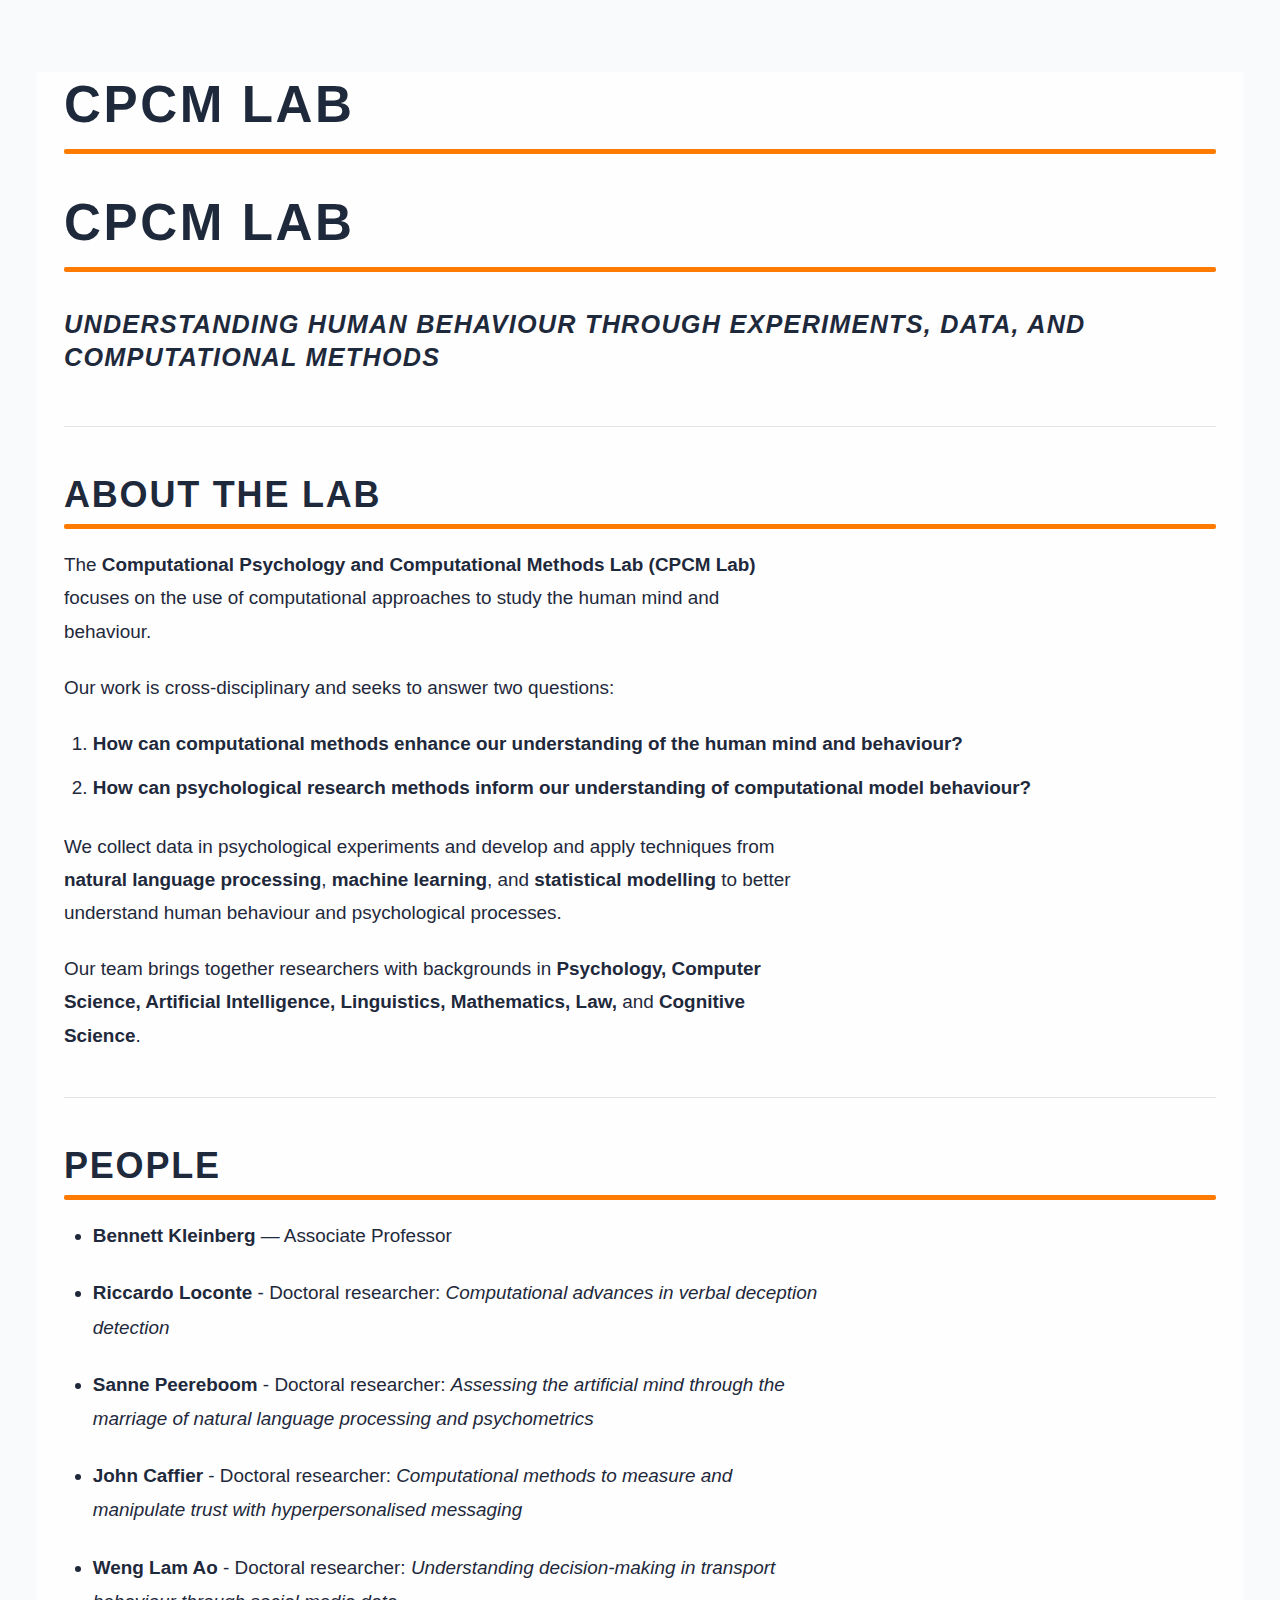
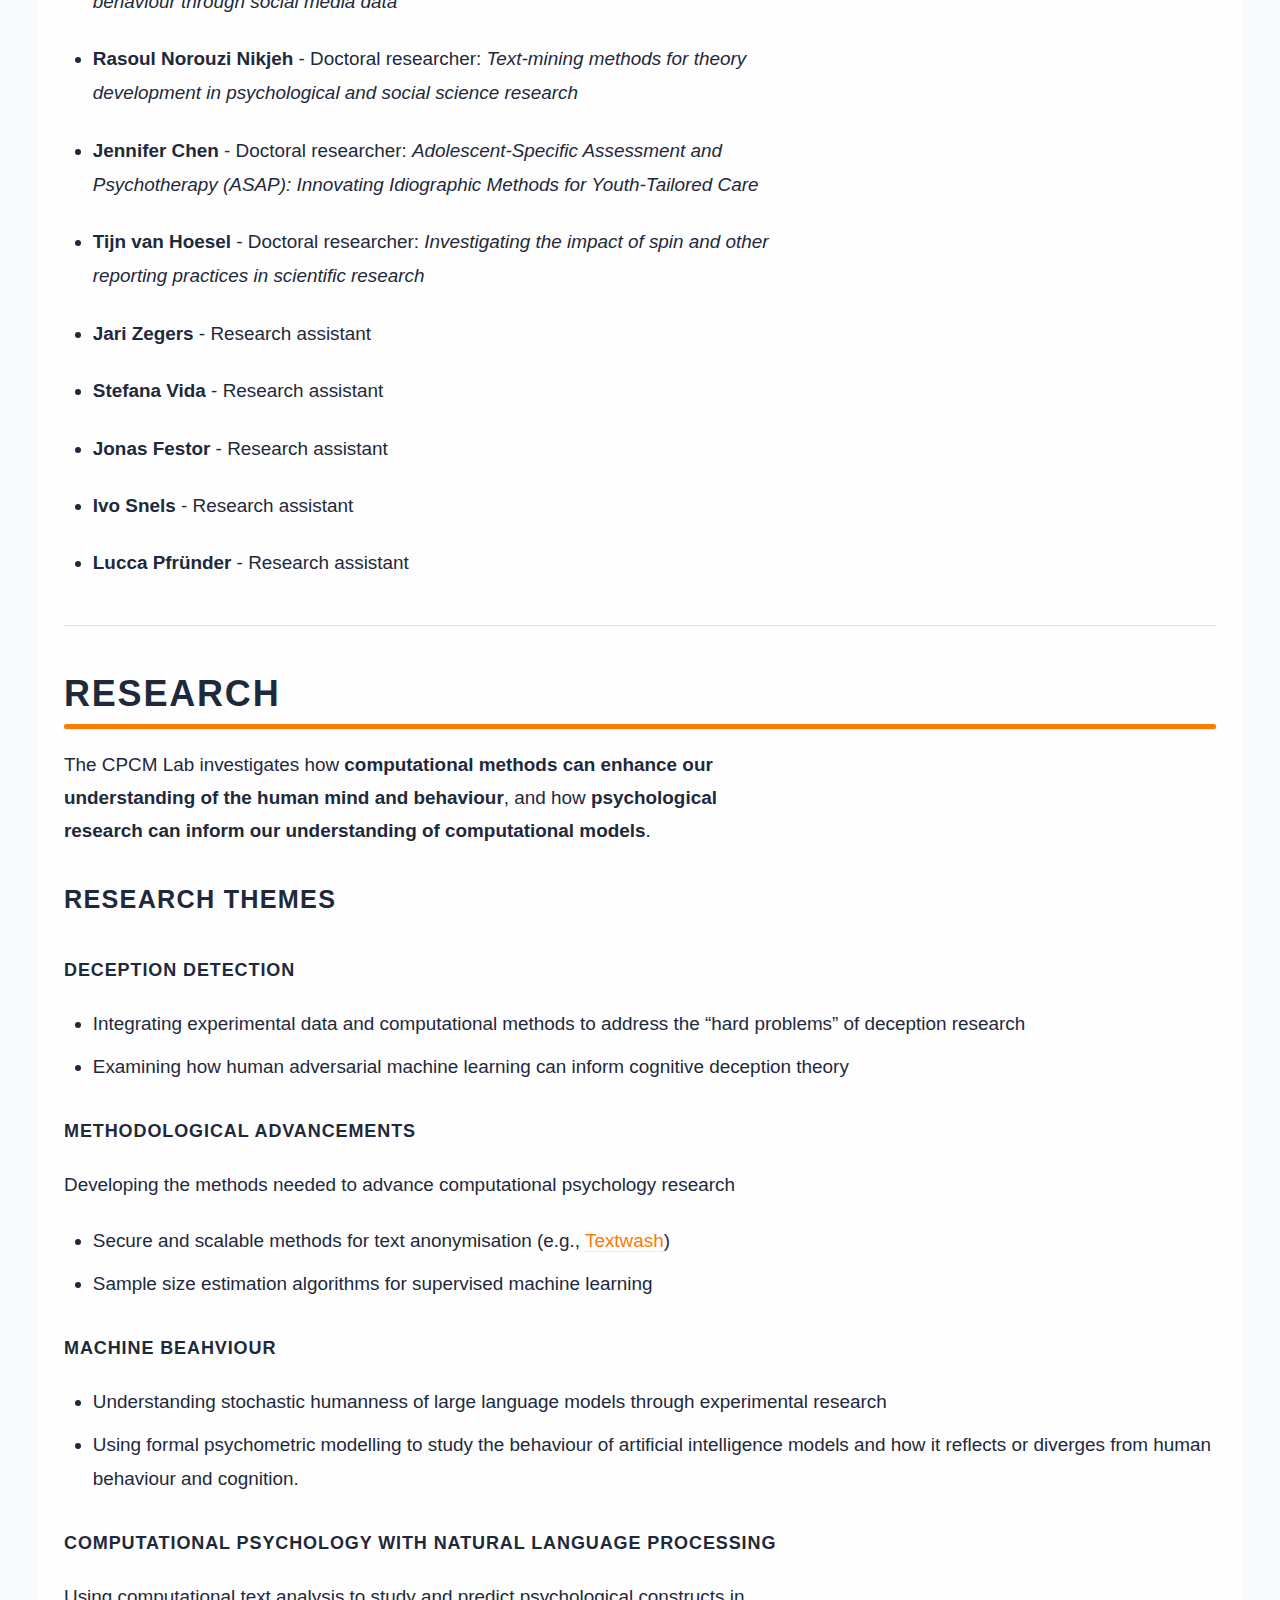
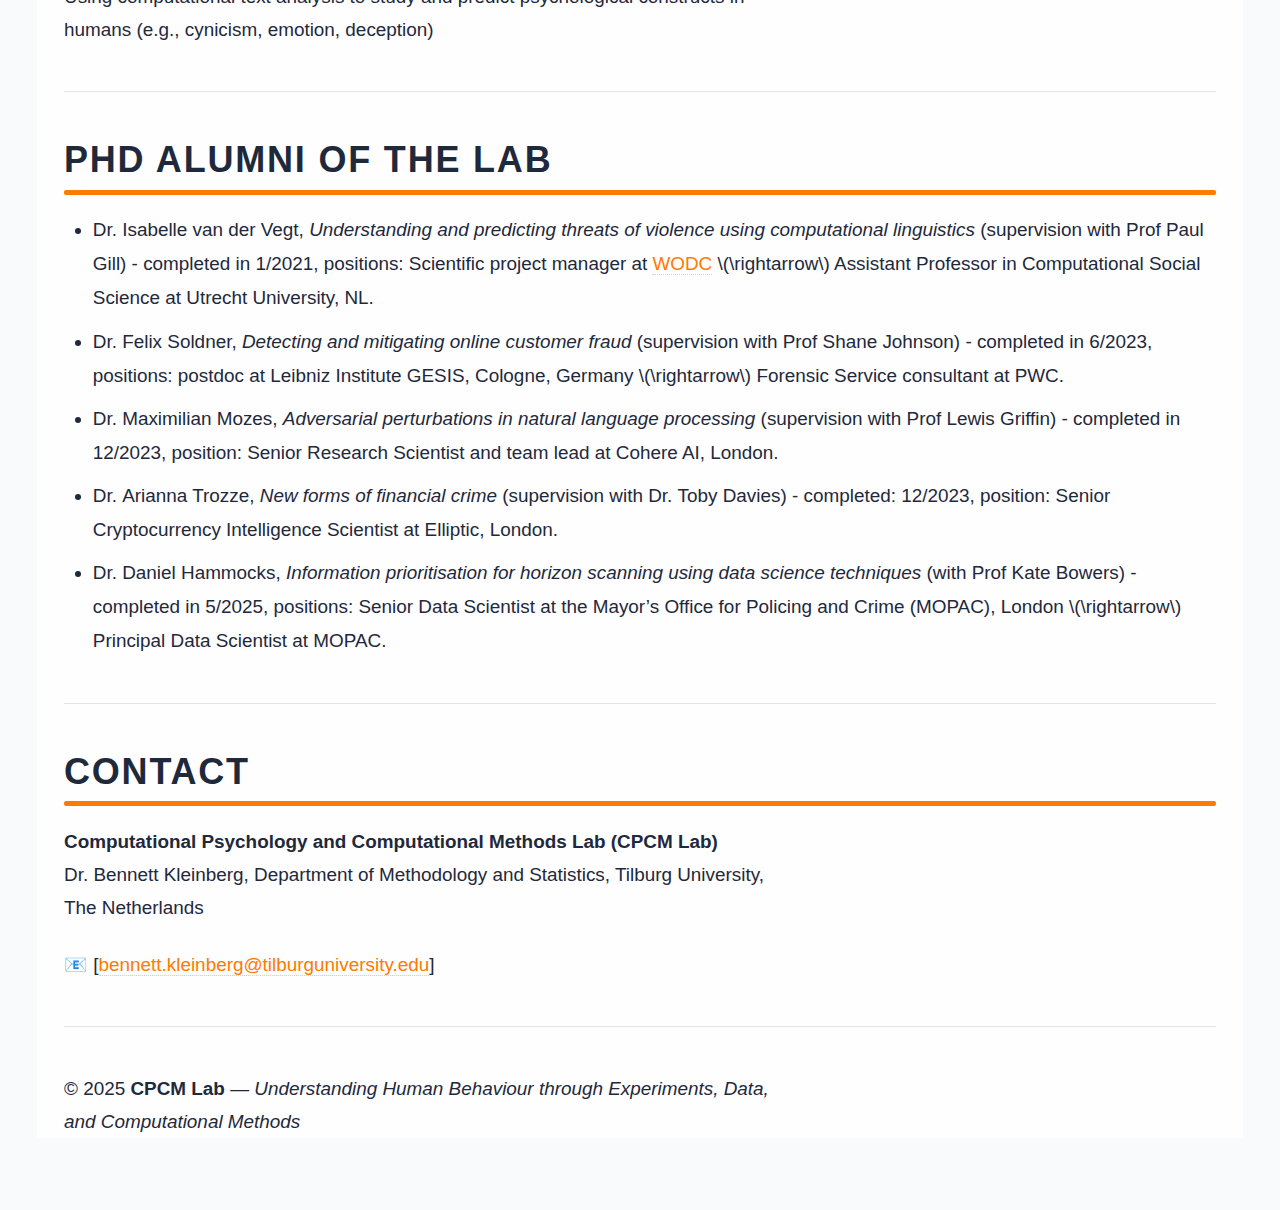
<file: docs/index.html>
<!DOCTYPE html>

<html>

<head>

<meta charset="utf-8" />
<meta name="generator" content="pandoc" />
<meta http-equiv="X-UA-Compatible" content="IE=EDGE" />

<meta name="viewport" content="width=device-width, initial-scale=1" />



<title>CPCM Lab</title>

<script src="site_libs/header-attrs-2.29/header-attrs.js"></script>
<link href="site_libs/highlightjs-9.12.0/default.css" rel="stylesheet" />
<script src="site_libs/highlightjs-9.12.0/highlight.js"></script>
<link href="site_libs/pagedtable-1.1/css/pagedtable.css" rel="stylesheet" />
<script src="site_libs/pagedtable-1.1/js/pagedtable.js"></script>

<style type="text/css">
  code{white-space: pre-wrap;}
  span.smallcaps{font-variant: small-caps;}
  span.underline{text-decoration: underline;}
  div.column{display: inline-block; vertical-align: top; width: 50%;}
  div.hanging-indent{margin-left: 1.5em; text-indent: -1.5em;}
  ul.task-list{list-style: none;}
    </style>

<style type="text/css">code{white-space: pre;}</style>
<script type="text/javascript">
if (window.hljs) {
  hljs.configure({languages: []});
  hljs.initHighlightingOnLoad();
  if (document.readyState && document.readyState === "complete") {
    window.setTimeout(function() { hljs.initHighlighting(); }, 0);
  }
}
</script>






<link rel="stylesheet" href="css/retro.css" type="text/css" />




</head>

<body>




<h1 class="title toc-ignore">CPCM Lab</h1>



<div id="cpcm-lab" class="section level1">
<h1>CPCM Lab</h1>
<div
id="understanding-human-behaviour-through-experiments-data-and-computational-methods"
class="section level3">
<h3><em>Understanding Human Behaviour through Experiments, Data, and
Computational Methods</em></h3>
<hr />
</div>
<div id="about-the-lab" class="section level2">
<h2>About the Lab</h2>
<p>The <strong>Computational Psychology and Computational Methods Lab
(CPCM Lab)</strong> focuses on the use of computational approaches to
study the human mind and behaviour.</p>
<p>Our work is cross-disciplinary and seeks to answer two questions:</p>
<ol style="list-style-type: decimal">
<li><strong>How can computational methods enhance our understanding of
the human mind and behaviour?</strong></li>
<li><strong>How can psychological research methods inform our
understanding of computational model behaviour?</strong></li>
</ol>
<p>We collect data in psychological experiments and develop and apply
techniques from <strong>natural language processing</strong>,
<strong>machine learning</strong>, and <strong>statistical
modelling</strong> to better understand human behaviour and
psychological processes.</p>
<p>Our team brings together researchers with backgrounds in
<strong>Psychology, Computer Science, Artificial Intelligence,
Linguistics, Mathematics, Law,</strong> and <strong>Cognitive
Science</strong>.</p>
<hr />
</div>
<div id="people" class="section level2">
<h2>People</h2>
<ul>
<li><p><strong>Bennett Kleinberg</strong> — Associate Professor</p></li>
<li><p><strong>Riccardo Loconte</strong> - Doctoral researcher:
<em>Computational advances in verbal deception detection</em></p></li>
<li><p><strong>Sanne Peereboom</strong> - Doctoral researcher:
<em>Assessing the artificial mind through the marriage of natural
language processing and psychometrics</em></p></li>
<li><p><strong>John Caffier</strong> - Doctoral researcher:
<em>Computational methods to measure and manipulate trust with
hyperpersonalised messaging</em></p></li>
<li><p><strong>Weng Lam Ao</strong> - Doctoral researcher:
<em>Understanding decision-making in transport behaviour through social
media data</em></p></li>
<li><p><strong>Rasoul Norouzi Nikjeh</strong> - Doctoral researcher:
<em>Text-mining methods for theory development in psychological and
social science research</em></p></li>
<li><p><strong>Jennifer Chen</strong> - Doctoral researcher:
<em>Adolescent-Specific Assessment and Psychotherapy (ASAP): Innovating
Idiographic Methods for Youth-Tailored Care</em></p></li>
<li><p><strong>Tijn van Hoesel</strong> - Doctoral researcher:
<em>Investigating the impact of spin and other reporting practices in
scientific research</em></p></li>
<li><p><strong>Jari Zegers</strong> - Research assistant</p></li>
<li><p><strong>Stefana Vida</strong> - Research assistant</p></li>
<li><p><strong>Jonas Festor</strong> - Research assistant</p></li>
<li><p><strong>Ivo Snels</strong> - Research assistant</p></li>
<li><p><strong>Lucca Pfründer</strong> - Research assistant</p></li>
</ul>
<hr />
</div>
<div id="research" class="section level2">
<h2>Research</h2>
<p>The CPCM Lab investigates how <strong>computational methods can
enhance our understanding of the human mind and behaviour</strong>, and
how <strong>psychological research can inform our understanding of
computational models</strong>.</p>
<div id="research-themes" class="section level3">
<h3>Research Themes</h3>
<div id="deception-detection" class="section level4">
<h4>Deception Detection</h4>
<ul>
<li>Integrating experimental data and computational methods to address
the “hard problems” of deception research</li>
<li>Examining how human adversarial machine learning can inform
cognitive deception theory</li>
</ul>
</div>
<div id="methodological-advancements" class="section level4">
<h4>Methodological advancements</h4>
<p>Developing the methods needed to advance computational psychology
research</p>
<ul>
<li>Secure and scalable methods for text anonymisation (e.g., <a
href="https://github.com/ben-aaron188/textwash">Textwash</a>)</li>
<li>Sample size estimation algorithms for supervised machine
learning</li>
</ul>
</div>
<div id="machine-beahviour" class="section level4">
<h4>Machine Beahviour</h4>
<ul>
<li>Understanding stochastic humanness of large language models through
experimental research</li>
<li>Using formal psychometric modelling to study the behaviour of
artificial intelligence models and how it reflects or diverges from
human behaviour and cognition.</li>
</ul>
</div>
<div id="computational-psychology-with-natural-language-processing"
class="section level4">
<h4>Computational Psychology with Natural Language Processing</h4>
<p>Using computational text analysis to study and predict psychological
constructs in humans (e.g., cynicism, emotion, deception)</p>
<hr />
</div>
</div>
</div>
<div id="phd-alumni-of-the-lab" class="section level2">
<h2>PhD alumni of the lab</h2>
<ul>
<li>Dr. Isabelle van der Vegt, <em>Understanding and predicting threats
of violence using computational linguistics</em> (supervision with Prof
Paul Gill) - completed in 1/2021, positions: Scientific project manager
at <a href="https://english.wodc.nl/">WODC</a> <span
class="math inline">\(\rightarrow\)</span> Assistant Professor in
Computational Social Science at Utrecht University, NL.</li>
<li>Dr. Felix Soldner, <em>Detecting and mitigating online customer
fraud</em> (supervision with Prof Shane Johnson) - completed in 6/2023,
positions: postdoc at Leibniz Institute GESIS, Cologne, Germany <span
class="math inline">\(\rightarrow\)</span> Forensic Service consultant
at PWC.</li>
<li>Dr. Maximilian Mozes, <em>Adversarial perturbations in natural
language processing</em> (supervision with Prof Lewis Griffin) -
completed in 12/2023, position: Senior Research Scientist and team lead
at Cohere AI, London.</li>
<li>Dr. Arianna Trozze, <em>New forms of financial crime</em>
(supervision with Dr. Toby Davies) - completed: 12/2023, position:
Senior Cryptocurrency Intelligence Scientist at Elliptic, London.</li>
<li>Dr. Daniel Hammocks, <em>Information prioritisation for horizon
scanning using data science techniques</em> (with Prof Kate Bowers) -
completed in 5/2025, positions: Senior Data Scientist at the Mayor’s
Office for Policing and Crime (MOPAC), London <span
class="math inline">\(\rightarrow\)</span> Principal Data Scientist at
MOPAC.</li>
</ul>
<hr />
</div>
<div id="contact" class="section level2">
<h2>Contact</h2>
<p><strong>Computational Psychology and Computational Methods Lab (CPCM
Lab)</strong><br />
Dr. Bennett Kleinberg, Department of Methodology and Statistics, Tilburg
University, The Netherlands</p>
<p>📧 [<a href="mailto:bennett.kleinberg@tilburguniversity.edu"
class="email">bennett.kleinberg@tilburguniversity.edu</a>]</p>
<hr />
<p>© 2025 <strong>CPCM Lab</strong> — <em>Understanding Human Behaviour
through Experiments, Data, and Computational Methods</em></p>
</div>
</div>



<!-- code folding -->


<!-- dynamically load mathjax for compatibility with self-contained -->
<script>
  (function () {
    var script = document.createElement("script");
    script.type = "text/javascript";
    script.src  = "https://mathjax.rstudio.com/latest/MathJax.js?config=TeX-AMS-MML_HTMLorMML";
    document.getElementsByTagName("head")[0].appendChild(script);
  })();
</script>

</body>
</html>
</file>
<file: docs/site_libs/highlightjs-9.12.0/default.css>
.hljs-literal {
  color: #990073;
}

.hljs-number {
  color: #099;
}

.hljs-comment {
  color: #998;
  font-style: italic;
}

.hljs-keyword {
  color: #900;
  font-weight: bold;
}

.hljs-string {
  color: #d14;
}
</file>
<file: docs/site_libs/pagedtable-1.1/css/pagedtable.css>
.pagedtable {
  overflow: auto;
  padding-left: 8px;
  padding-right: 8px;
}

.pagedtable-wrapper {
  border: 1px solid #ccc;
  border-radius: 4px;
  margin-bottom: 10px;
}

.pagedtable table {
  width: 100%;
  max-width: 100%;
  margin: 0;
}

.pagedtable th {
  padding: 0 5px 0 5px;
  border: none;
  border-bottom: 2px solid #dddddd;

  min-width: 45px;
}

.pagedtable-empty th {
  display: none;
}

.pagedtable td {
  padding: 0 4px 0 4px;
}

.pagedtable .even {
  background-color: rgba(140, 140, 140, 0.1);
}

.pagedtable-padding-col {
  display: none;
}

.pagedtable a {
  -webkit-touch-callout: none;
  -webkit-user-select: none;
  -khtml-user-select: none;
  -moz-user-select: none;
  -ms-user-select: none;
  user-select: none;
}

.pagedtable-index-nav {
  cursor: pointer;
  padding: 0 5px 0 5px;
  float: right;
  border: 0;
}

.pagedtable-index-nav-disabled {
  cursor: default;
  text-decoration: none;
  color: #999;
}

a.pagedtable-index-nav-disabled:hover {
  text-decoration: none;
  color: #999;
}

.pagedtable-indexes {
  cursor: pointer;
  float: right;
  border: 0;
}

.pagedtable-index-current {
  cursor: default;
  text-decoration: none;
  font-weight: bold;
  color: #333;
  border: 0;
}

a.pagedtable-index-current:hover {
  text-decoration: none;
  font-weight: bold;
  color: #333;
}

.pagedtable-index {
  width: 30px;
  display: inline-block;
  text-align: center;
  border: 0;
}

.pagedtable-index-separator-left {
  display: inline-block;
  color: #333;
  font-size: 9px;
  padding: 0 0 0 0;
  cursor: default;
}

.pagedtable-index-separator-right {
  display: inline-block;
  color: #333;
  font-size: 9px;
  padding: 0 4px 0 0;
  cursor: default;
}

.pagedtable-footer {
  padding-top: 4px;
  padding-bottom: 5px;
}

.pagedtable-not-empty .pagedtable-footer {
  border-top: 2px solid #dddddd;
}

.pagedtable-info {
  overflow: hidden;
  color: #999;
  white-space: nowrap;
  text-overflow: ellipsis;
}

.pagedtable-header-name {
  overflow: hidden;
  text-overflow: ellipsis;
}

.pagedtable-header-type {
  color: #999;
  font-weight: 400;
}

.pagedtable-na-cell {
  font-style: italic;
  opacity: 0.3;
}
</file>
<file: docs/css/retro.css>
/* === Light + Navy Blue Research Theme v2 === */
/* Subtle dotted grid + orange-highlighted headings */

html {
  font-size: 18px;
  scroll-behavior: smooth;
  background-color: #f9fafc;

  /* dotted background grid */
  background-image: radial-gradient(circle, #e8eaed 0.6px, transparent 0.6px);
  background-size: 16px 16px;
}

body {
  color: #1e293b;
  font-family: "Inter", "Helvetica Neue", Arial, sans-serif;
  line-height: 1.75;
  margin: 4rem auto;
  max-width: 64rem;
  padding: 0 1.5rem;
  background-color: rgba(255,255,255,0.8);
  -webkit-font-smoothing: antialiased;
  text-rendering: optimizeLegibility;
}

/* --- Headings --- */
h1, h2, h3, h4, h5, h6 {
  font-family: "DM Sans", "Inter", sans-serif;
  font-weight: 700;
  text-transform: uppercase;
  color: #1e293b;
  letter-spacing: 0.05em;
  margin: 2rem 0 1rem;
  line-height: 1.3;
  position: relative;
  padding-bottom: 0.3em;
}

/* --- Full-width orange highlight for H1 and H2 only --- */
h1::after,
h2::after {
  content: "";
  position: absolute;
  left: 0;
  bottom: 0;
  height: 5px; /* slightly thicker bar */
  width: 100%;
  background-color: #ff7a00;
  border-radius: 2px;
}

/* --- No highlight for smaller headings --- */
h3::after,
h4::after,
h5::after,
h6::after {
  content: none;
}

/* --- Font sizing --- */
h1 {
  font-size: clamp(2.4rem, 4vw, 3rem);
}

h2 {
  font-size: 2rem;
}

h3 {
  font-size: 1.4rem;
}


/* --- Paragraphs --- */
p {
  margin-bottom: 1.3rem;
  font-size: 1.05rem;
  max-width: 70ch;
}

/* --- Lists --- */
ul, ol {
  padding-left: 1.6rem;
  margin-bottom: 1.4rem;
  font-size: 1.05rem;
  line-height: 1.8;
}
li {
  margin-bottom: 0.5rem;
}

/* --- Links --- */
a, a:visited {
  color: #ff7a00;
  text-decoration: none;
  border-bottom: 1px dotted rgba(255, 122, 0, 0.4);
  transition: all 0.2s ease-in-out;
}
a:hover, a:focus {
  color: #fb923c;
  border-bottom: 1px solid #fb923c;
}

/* --- Code blocks --- */
pre, code {
  font-family: "Fira Code", "Source Code Pro", monospace;
}
pre {
  background-color: #f1f5f9;
  border-left: 4px solid #ff7a00;
  padding: 1rem;
  line-height: 1.5;
  overflow-x: auto;
  border-radius: 6px;
  margin: 1.5rem 0;
  box-shadow: 0 2px 8px rgba(0,0,0,0.05);
}
code {
  background-color: #f1f5f9;
  padding: 0.25em 0.4em;
  border-radius: 4px;
  color: #1e3a8a;
}

/* --- Blockquotes --- */
blockquote {
  border-left: 4px solid #ff7a00;
  padding-left: 1rem;
  margin: 1.5rem 0;
  color: #334155;
  background-color: #f8fafc;
  border-radius: 4px;
  font-style: italic;
}

/* --- Tables --- */
table {
  border-collapse: collapse;
  width: 100%;
  margin: 2rem 0;
  font-size: 0.95rem;
}
th, td {
  border: 1px solid #e2e8f0;
  padding: 0.75em 1em;
  text-align: left;
}
th {
  background-color: #f1f5f9;
  color: #1e293b;
  font-weight: 600;
}
tr:nth-child(even) {
  background-color: #f9fafc;
}

/* --- Horizontal rules --- */
hr {
  border: none;
  border-top: 1px solid rgba(0,0,0,0.1);
  margin: 2.5rem 0;
}

/* --- Images --- */
img {
  display: block;
  max-width: 100%;
  margin: 2rem auto;
  border-radius: 8px;
  box-shadow: 0 2px 12px rgba(0,0,0,0.08);
}

/* --- Callouts --- */
.note, .tip, .warning {
  padding: 1rem 1.25rem;
  border-radius: 6px;
  margin: 1.5rem 0;
}
.note {
  background-color: #f0f9ff;
  border-left: 4px solid #2563eb;
  color: #1e3a8a;
}
.tip {
  background-color: #fff7ed;
  border-left: 4px solid #ff7a00;
  color: #78350f;
}
.warning {
  background-color: #fef2f2;
  border-left: 4px solid #dc2626;
  color: #7f1d1d;
}

/* --- Footer --- */
footer {
  margin-top: 4rem;
  font-size: 0.9rem;
  text-align: center;
  color: #64748b;
  opacity: 0.9;
}

/* --- Scrollbar --- */
::-webkit-scrollbar {
  width: 10px;
}
::-webkit-scrollbar-track {
  background: #f1f5f9;
}
::-webkit-scrollbar-thumb {
  background: #2563eb;
  border-radius: 6px;
}
::-webkit-scrollbar-thumb:hover {
  background: #1e40af;
}
</file>
